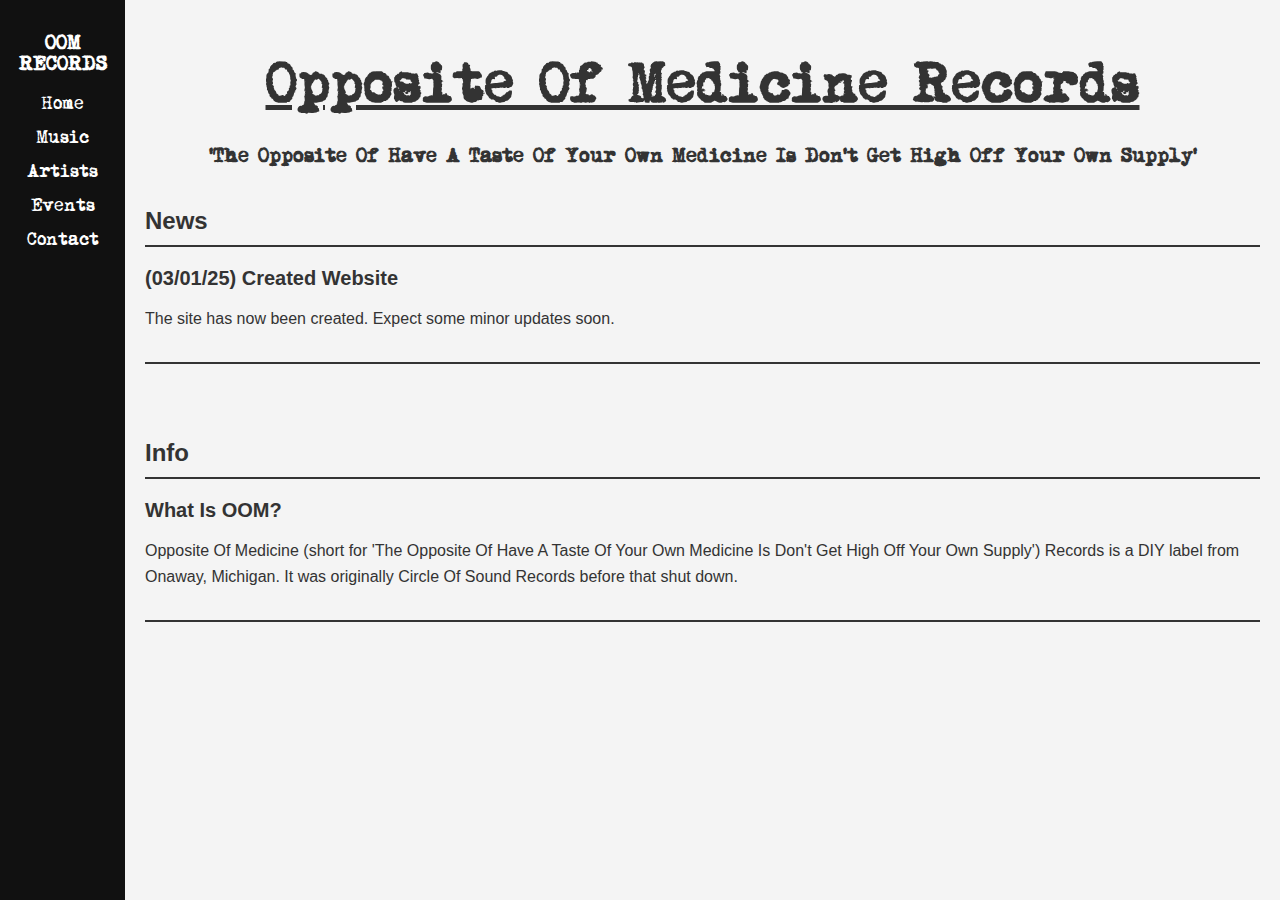
<file: index.html>
<!DOCTYPE html>
<html lang="en">
<head>
    <meta charset="UTF-8">
    <meta name="viewport" content="width=800, initial-scale=1.0">
    <title>OOM Records - Home</title>
    <style>
        @font-face {
            font-family: 'MyCustomFont';
            src: url('Modest.woff') format('woff');
            font-weight: normal;
            font-style: normal;
        }
        @font-face {
            font-family: 'MyCustomFont2';
            src: url('Crass.ttf') format('truetype');
            font-weight: normal;
            font-style: normal;
        }
        @font-face {
            font-family: 'MyCustomFont3';
            src: url('typewriter.ttf') format('truetype');
            font-weight: normal;
            font-style: normal;
        }
        body {
            margin: 0;
            font-family: Arial, sans-serif;
            background-color: #f4f4f4;
            color: #333;
            display: flex;
        }
        .sidebar {
            width: 125px;
            background-color: #111;
            color: #fff;
            height: 100%;
            position: fixed;
            padding: 20px 10px;
            box-sizing: border-box;
        }
        .sidebar h1 {
            font-size: 18px;
            text-transform: uppercase;
            margin-bottom: 20px;
            text-align: center;
        }
        .sidebar ul {
            list-style: none;
            padding: 0px;
        }
        .sidebar ul li {
            margin: 15px 0;
        }
        .sidebar ul li a {
            color: #fff;
            text-decoration: none;
            font-size: 16px;
            display: block;
            text-align: center;
        }
        .sidebar ul li a:hover {
            background-color: #444;
            border-radius: 0px;
            padding: 0px 0;
        }
        .content {
            margin-left: 125px;
            padding: 20px;
            flex-grow: 1;
        }
        .content h2 {
            font-size: 24px;
            border-bottom: 2px solid #333;
            padding-bottom: 10px;
        }
        .news-item {
            margin-bottom: 20px;
        }
        .news-item h3 {
            font-size: 20px;
            margin: 10px 0;
        }
        .news-item p {
            line-height: 1.6;
        }
      h1 {
        font-size: 50px;
      }
    </style>
</head>
<body>
    <div class="sidebar">
        <font face="MyCustomFont3"><h1>OOM Records</h1>
        <ul>
            <li><a href="index.html#">Home</a></li>
            <li><a href="music.html#">Music</a></li>
            <li><a href="artists.html#">Artists</a></li>
            <li><a href="events.html#">Events</a></li>
            <li><a href="contact.html#">Contact</a></li>
      </ul></font>
    </div>
    <div class="content">
<center><h1><u><font face="MyCustomFont3">Opposite Of Medicine Records</u><br><font size="4">'The Opposite Of Have A Taste Of Your Own Medicine Is Don't Get High Off Your Own Supply'</font></font></h1></center>
<!--<a href=""><img src="#" width="100%"></a>-->
        <h2>News</h2>
	<div class="news-item">
            <h3>(03/01/25) Created Website</h3>
            <p>The site has now been created. Expect some minor updates soon.</p>
        </div>
        <div class="news-item">
            <h3></h3>
            <p></p>
        </div>

	<h2></h2>
        <h2><br><br>Info</h2>
        <div class="news-item">
            <h3>What Is OOM?</h3>
            <p>Opposite Of Medicine (short for 'The Opposite Of Have A Taste Of Your Own Medicine Is Don't Get High Off Your Own Supply') Records is a DIY label from Onaway, Michigan. It was originally Circle Of Sound Records before that shut down.</p>
        </div>
	    
	<h2></h2>
</body>
</html>
</file>
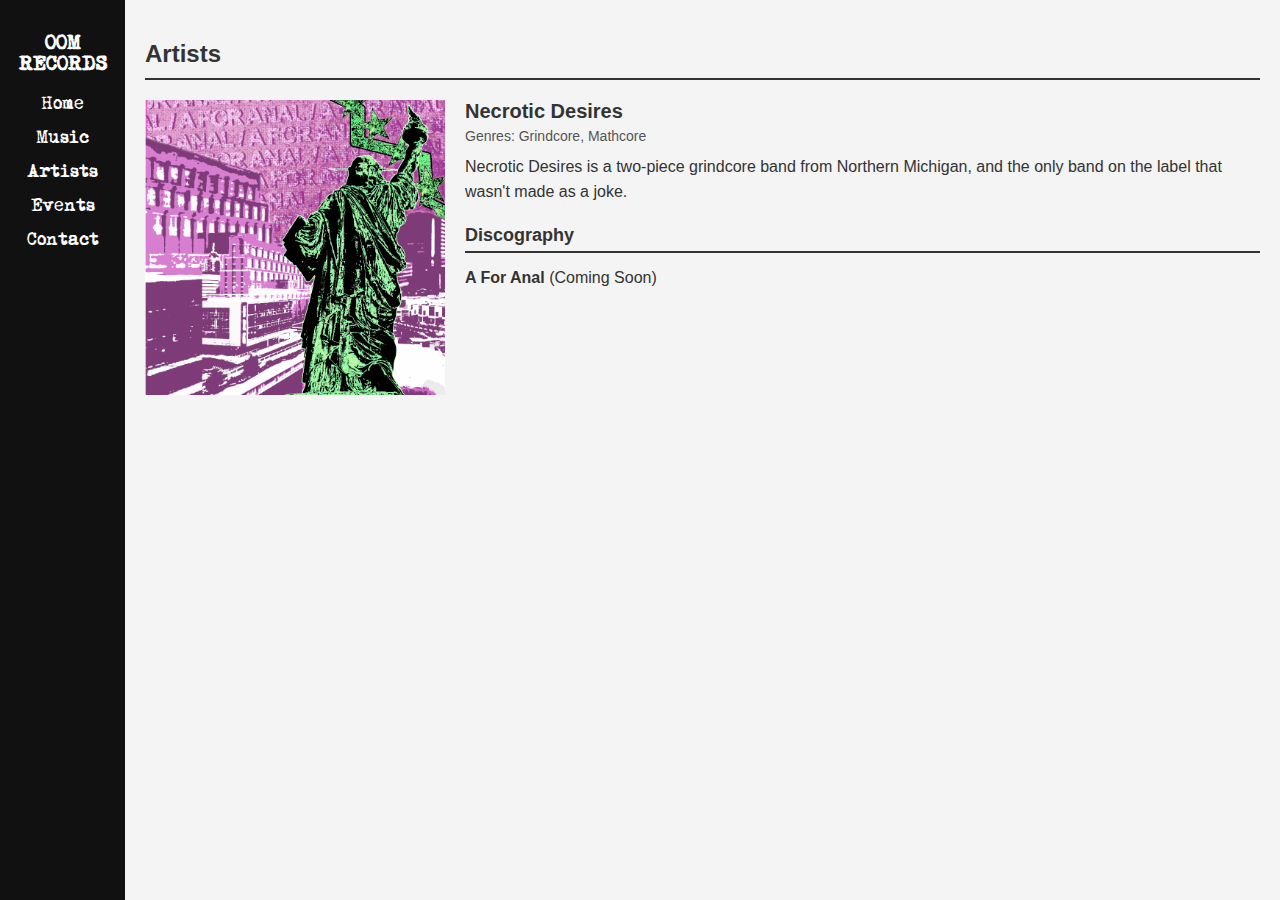
<file: artists.html>
<!DOCTYPE html>
<html lang="en">
<head>
    <meta charset="UTF-8">
    <meta name="viewport" content="width=device-width, initial-scale=1.0">
    <title>OOM Records - Artists</title>
    <style>
        @font-face {
            font-family: 'MyCustomFont3';
            src: url('typewriter.ttf') format('truetype');
            font-weight: normal;
            font-style: normal;
        }
        body {
            margin: 0;
            font-family: Arial, sans-serif;
            background-color: #f4f4f4;
            color: #333;
            display: flex;
        }
        .sidebar {
            width: 125px;
            background-color: #111;
            color: #fff;
            height: 100%;
            position: fixed;
            padding: 20px 10px;
            box-sizing: border-box;
        }
        .sidebar h1 {
            font-size: 18px;
            text-transform: uppercase;
            margin-bottom: 20px;
            text-align: center;
        }
        .sidebar ul {
            list-style: none;
            padding: 0;
        }
        .sidebar ul li {
            margin: 15px 0;
        }
        .sidebar ul li a {
            color: #fff;
            text-decoration: none;
            font-size: 16px;
            display: block;
            text-align: center;
        }
        .sidebar ul li a:hover {
            background-color: #444;
            border-radius: 0px;
            padding: 0px 0;
        }
        .content {
            margin-left: 125px;
            padding: 20px;
            flex-grow: 1;
        }
        .content h2 {
            font-size: 24px;
            border-bottom: 2px solid #333;
            padding-bottom: 10px;
        }
        .artist-section {
            display: flex;
            align-items: flex-start;
            margin-bottom: 40px;
        }
        .artist-section img {
            width: 35%;
            max-width: 300px;
            height: auto;
            border-radius: 0px;
            margin-right: 20px;
        }
        .artist-details {
            flex: 1;
        }
        .artist-name {
            font-size: 20px;
            font-weight: bold;
            margin-bottom: 5px;
        }
        .artist-genres {
            font-size: 14px;
            color: #555;
            margin-bottom: 10px;
        }
        .artist-description {
            font-size: 16px;
            line-height: 1.6;
            margin-bottom: 20px;
        }
        .discography {
            font-size: 16px;
        }
        .discography h3 {
            font-size: 18px;
            border-bottom: 2px solid #333;
            padding-bottom: 5px;
            margin-bottom: 10px;
        }
        .discography ul {
            list-style: none;
            padding: 0;
        }
        .discography ul li {
            margin-bottom: 10px;
        }
    </style>
</head>
<body>
    <div class="sidebar">
        <font face="MyCustomFont3"><h1>OOM Records</h1>
        <ul>
            <li><a href="index.html#">Home</a></li>
            <li><a href="music.html#">Music</a></li>
            <li><a href="artists.html#">Artists</a></li>
            <li><a href="events.html#">Events</a></li>
            <li><a href="contact.html#">Contact</a></li>
      </ul></font>
    </div>
    <div class="content">
        <h2>Artists</h2>
        <div class="artist-section">
            <img src="necroticdesires1.png" alt="Artist Photo">
            <div class="artist-details">
                <div class="artist-name">Necrotic Desires</div>
                <div class="artist-genres">Genres: Grindcore, Mathcore</div>
                <div class="artist-description">
                    Necrotic Desires is a two-piece grindcore band from Northern Michigan, and the only band on the label that wasn't made as a joke.
                </div>
                <div class="discography">
                    <h3>Discography</h3>
                    <ul>
                        <li><strong>A For Anal</strong> (Coming Soon)</li>
                    </ul>
                </div>
            </div>
        </div>
  
</body>
</html>
</file>
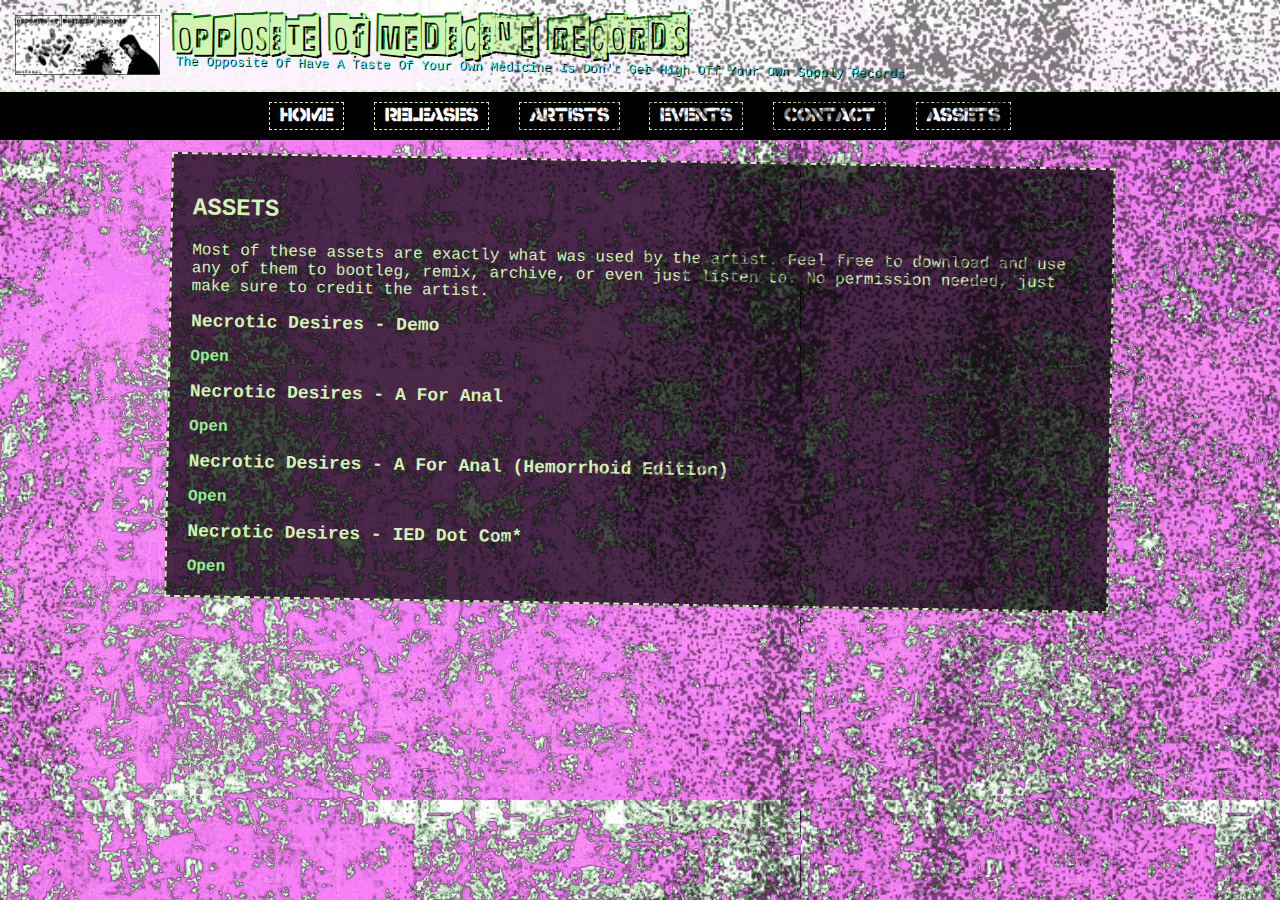
<file: assets.html>
<!DOCTYPE html>
<html lang="en">
<head>
  <meta charset="UTF-8" />
  <meta name="viewport" content="width=1000, user-scalable=yes">
  <title>Assets | Opposite Of Medicine Records</title>
  <link rel="stylesheet" href="styles.css">
</head>
<body>
  <header>
    <img src="images/logo.png" alt="Opposite Of Medicine Records Logo" />
    <div>
      <h1>OPPOSITE OF MEDICINE RECORDS</h1>
      <p>The Opposite Of Have A Taste Of Your Own Medicine Is Don't Get High Off Your Own Supply Records</p>
    </div>
  </header>
  <nav>
    <a href="index.html">HOME</a>
    <a href="releases.html">RELEASES</a>
    <a href="artists.html">ARTISTS</a>
    <a href="events.html">EVENTS</a>
    <a href="contact.html">CONTACT</a>
    <a href="assets.html">ASSETS</a>
  </nav>
  <div class="main-container">
  <div class="content">
    <h2>ASSETS</h2>
    <p>Most of these assets are exactly what was used by the artist. Feel free to download and use any of them to bootleg, remix, archive, or even just listen to. No permission needed, just make sure to credit the artist.</p>

    <div class="asset">
      <p><b><font size="4">Necrotic Desires - Demo</font></b></p>
      <a href="assets/ndud.html"><b>Open</b></a>
    </div>
    
    <div class="asset">
      <p><b><font size="4">Necrotic Desires - A For Anal</font></b></p>
      <a href="assets/ndafa.html"><b>Open</b></a>
    </div>

    <div class="asset">
      <p><b><font size="4">Necrotic Desires - A For Anal (Hemorrhoid Edition)</font></b></p>
      <a href="assets/ndafah.html"><b>Open</b></a>
    </div>

    <div class="asset">
      <p><b><font size="4">Necrotic Desires - IED Dot Com*</font></b></p>
      <a href="assets/ndied.html"><b>Open</b></a>
    </div>
  </div>

  <img src="images/screenprint.png" 
     class="overlay-image" alt="Full-page overlay">
  </div>
</body>
</html>
</file>
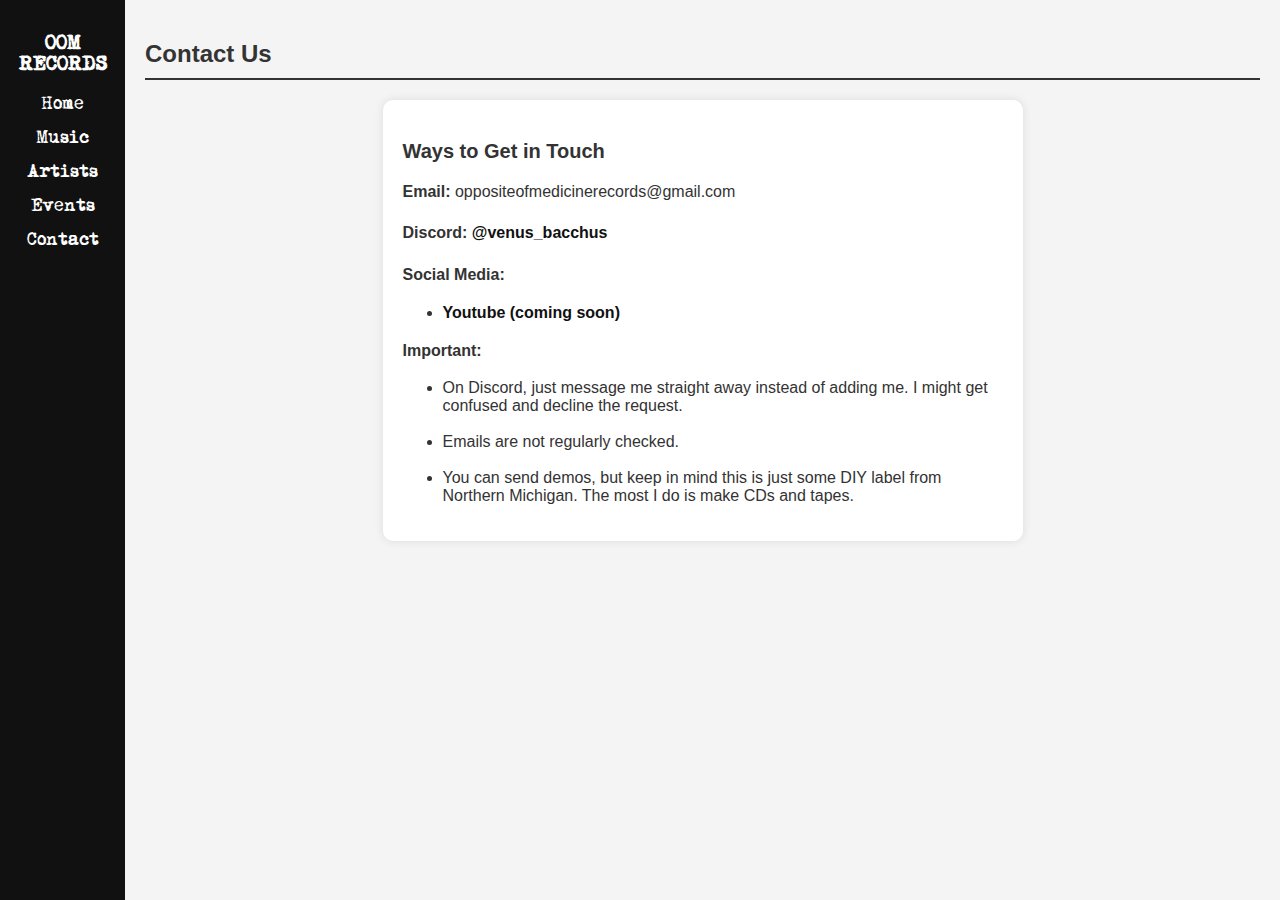
<file: contact.html>
<!DOCTYPE html>
<html lang="en">
<head>
    <meta charset="UTF-8">
    <meta name="viewport" content="width=device-width, initial-scale=1.0">
    <title>OOM Records - Contact</title>
    <style>
        body {
            margin: 0;
            font-family: Arial, sans-serif;
            background-color: #f4f4f4;
            color: #333;
            display: flex;
        }
        .sidebar {
            width: 125px;
            background-color: #111;
            color: #fff;
            height: 100%;
            position: fixed;
            padding: 20px 10px;
            box-sizing: border-box;
        }
        .sidebar h1 {
            font-size: 18px;
            text-transform: uppercase;
            margin-bottom: 20px;
            text-align: center;
        }
        .sidebar ul {
            list-style: none;
            padding: 0;
        }
        .sidebar ul li {
            margin: 15px 0;
        }
        .sidebar ul li a {
            color: #fff;
            text-decoration: none;
            font-size: 16px;
            display: block;
            text-align: center;
        }
        .sidebar ul li a:hover {
            background-color: #444;
            border-radius: 0px;
            padding: 0px 0;
        }
        .content {
            margin-left: 125px;
            padding: 20px;
            flex-grow: 1;
        }
        .content h2 {
            font-size: 24px;
            border-bottom: 2px solid #333;
            padding-bottom: 10px;
        }
        .contact-section {
            max-width: 600px;
            margin: 0 auto;
            padding: 20px;
            background-color: #fff;
            border-radius: 10px;
            box-shadow: 0 0 10px rgba(0, 0, 0, 0.1);
        }
        @font-face {
            font-family: 'MyCustomFont3';
            src: url('typewriter.ttf') format('truetype');
            font-weight: normal;
            font-style: normal;
        }
        .contact-section h3 {
            font-size: 20px;
            margin-bottom: 15px;
        }
        .contact-section p {
            font-size: 16px;
            line-height: 1.6;
            margin-bottom: 10px;
        }
        .contact-section a {
            color: #111;
            text-decoration: none;
            font-weight: bold;
        }
        .contact-section a:hover {
            text-decoration: underline;
        }
    </style>
</head>
<body>
    <div class="sidebar">
        <font face="MyCustomFont3"><h1>OOM Records</h1>
        <ul>
            <li><a href="index.html#">Home</a></li>
            <li><a href="music.html#">Music</a></li>
            <li><a href="artists.html#">Artists</a></li>
            <li><a href="events.html#">Events</a></li>
            <li><a href="contact.html#">Contact</a></li>
      </ul></font>
    </div>
    <div class="content">
        <h2>Contact Us</h2>
        <div class="contact-section">
            <h3>Ways to Get in Touch</h3>
            <p><strong>Email:</strong> oppositeofmedicinerecords@gmail.com</p>
            <p><strong>Discord:</strong> <a href="https://discordapp.com/users/767006494595350578">@venus_bacchus</a></p>
            <p><strong>Social Media:</strong></p>
            <ul>
                <li><a href="#">Youtube (coming soon)</a></li>
            </ul>
            <p><strong>Important:</strong></p>
            <ul>
                <li>On Discord, just message me straight away instead of adding me. I might get confused and decline the request.</li>
		<br><li>Emails are not regularly checked.</li>
		<br><li>You can send demos, but keep in mind this is just some DIY label from Northern Michigan. The most I do is make CDs and tapes.</li>
            </ul>
        </div>
    </div>
</body>
</html>
</file>
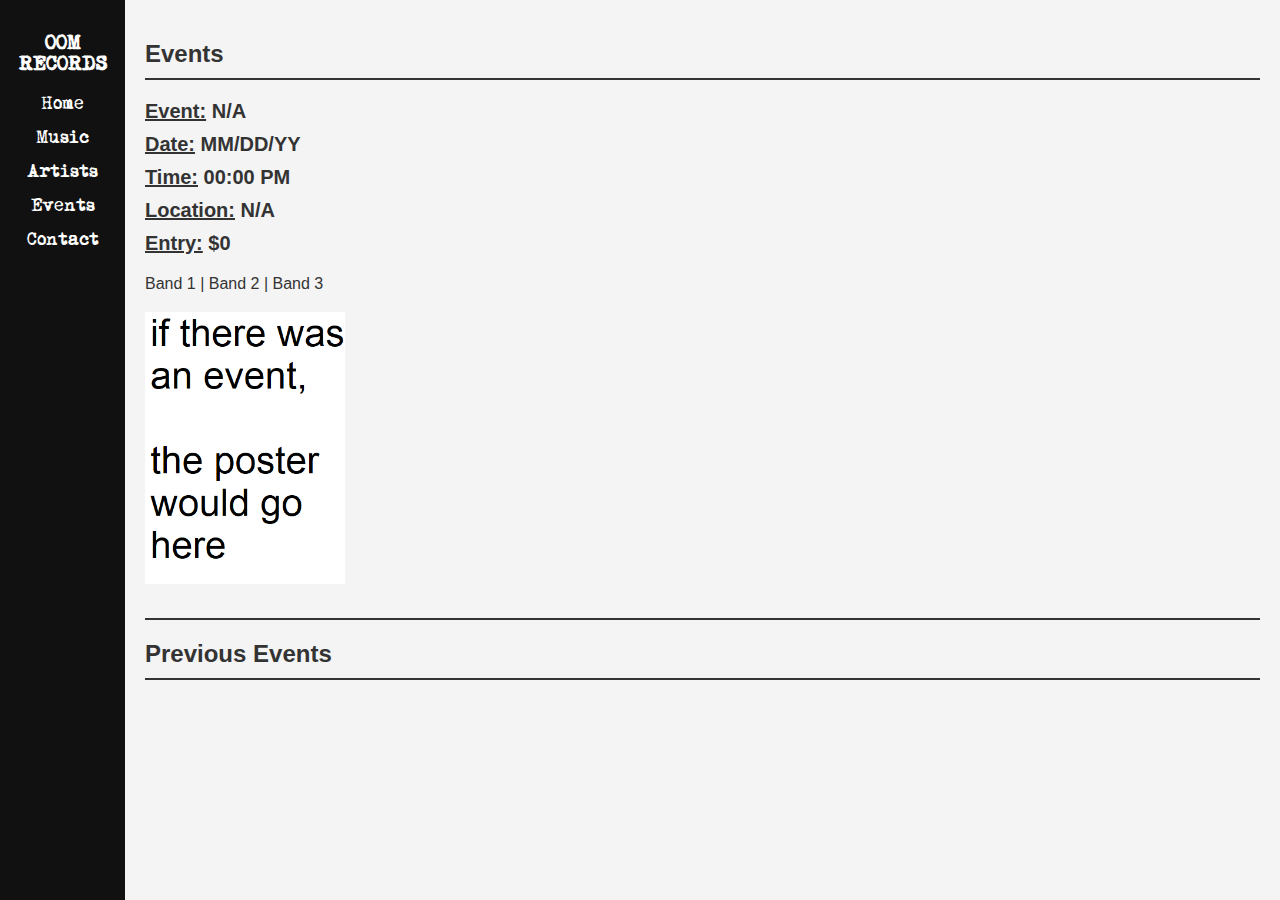
<file: events.html>
<!DOCTYPE html>
<html lang="en">
<head>
    <meta charset="UTF-8">
    <meta name="viewport" content="width=device-width, initial-scale=1.0">
    <title>OOM Records - Events</title>
    <style>
        body {
            margin: 0;
            font-family: Arial, sans-serif;
            background-color: #f4f4f4;
            color: #333;
            display: flex;
        }
        @font-face {
            font-family: 'MyCustomFont3';
            src: url('typewriter.ttf') format('truetype');
            font-weight: normal;
            font-style: normal;
        }
        .sidebar {
            width: 125px;
            background-color: #111;
            color: #fff;
            height: 100%;
            position: fixed;
            padding: 20px 10px;
            box-sizing: border-box;
        }
        .sidebar h1 {
            font-size: 18px;
            text-transform: uppercase;
            margin-bottom: 20px;
            text-align: center;
        }
        .sidebar ul {
            list-style: none;
            padding: 0;
        }
        .sidebar ul li {
            margin: 15px 0;
        }
        .sidebar ul li a {
            color: #fff;
            text-decoration: none;
            font-size: 16px;
            display: block;
            text-align: center;
        }
        .sidebar ul li a:hover {
            background-color: #444;
            border-radius: 0px;
            padding: 0px 0;
        }
        .content {
            margin-left: 125px;
            padding: 20px;
            flex-grow: 1;
        }
        .content h2 {
            font-size: 24px;
            border-bottom: 2px solid #333;
            padding-bottom: 10px;
        }
        .news-item {
            margin-bottom: 20px;
        }
        .news-item h3 {
            font-size: 20px;
            margin: 10px 0;
        }
        .news-item p {
            line-height: 1.6;
        }
    </style>
</head>
<body>
    <div class="sidebar">
        <font face="MyCustomFont3"><h1>OOM Records</h1>
        <ul>
            <li><a href="index.html#">Home</a></li>
            <li><a href="music.html#">Music</a></li>
            <li><a href="artists.html#">Artists</a></li>
            <li><a href="events.html#">Events</a></li>
            <li><a href="contact.html#">Contact</a></li>
      </ul></font>
    </div>
    <div class="content">
        <h2>Events</h2>
        <div class="news-item">
            <h3><u>Event:</u> N/A</h3>
            <h3><u>Date:</u> MM/DD/YY</h3>
            <h3><u>Time:</u> 00:00 PM</h3>
            <h3><u>Location:</u> N/A</h3>
            <h3><u>Entry:</u> $0</h3>
            <p>Band 1 | Band 2 | Band 3</p>
	    <img src="postertemplate.png" width="200px">
        </div>
        <h2></h2>
        <h2>Previous Events</h2>
    </div>
</body>
</html>
</file>
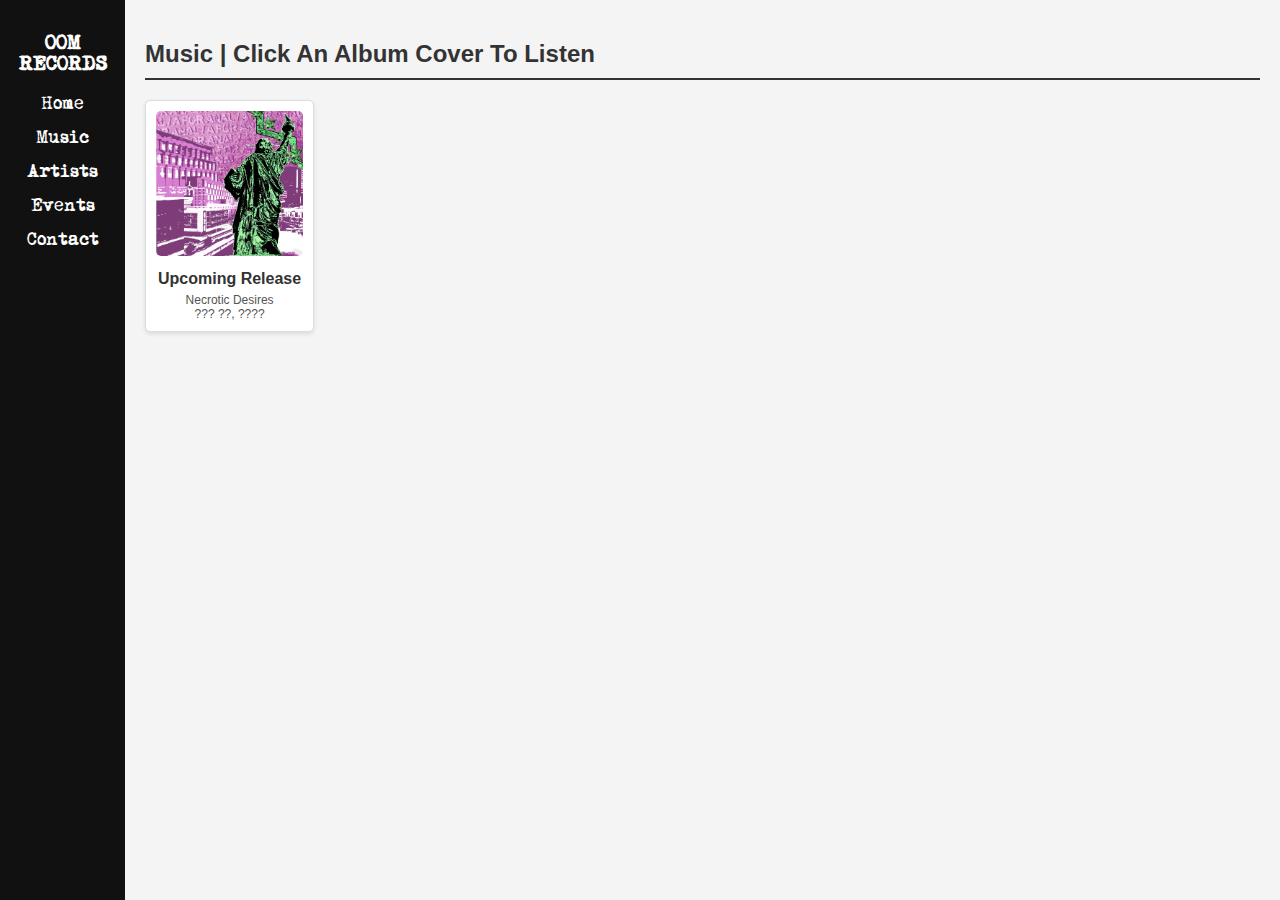
<file: music.html>
<!DOCTYPE html>
<html lang="en">
<head>
    <meta charset="UTF-8">
    <meta name="viewport" content="width=800, initial-scale=1.0">
    <title>OOM Records - Music</title>
    <style>
      
        @font-face {
            font-family: 'MyCustomFont3';
            src: url('typewriter.ttf') format('truetype');
            font-weight: normal;
            font-style: normal;
        }
        body {
            margin: 0;
            font-family: Arial, sans-serif;
            background-color: #f4f4f4;
            color: #333;
            display: flex;
        }
        .sidebar {
            width: 125px;
            background-color: #111;
            color: #fff;
            height: 100%;
            position: fixed;
            padding: 20px 10px;
            box-sizing: border-box;
        }
        .sidebar h1 {
            font-size: 18px;
            text-transform: uppercase;
            margin-bottom: 20px;
            text-align: center;
        }
        .sidebar ul {
            list-style: none;
            padding: 0;
        }
        .sidebar ul li {
            margin: 15px 0;
        }
        .sidebar ul li a {
            color: #fff;
            text-decoration: none;
            font-size: 16px;
            display: block;
            text-align: center;
        }
        .sidebar ul li a:hover {
            background-color: #444;
            border-radius: 0px;
            padding: 0px 0;
        }
        .content {
            margin-left: 125px;
            padding: 20px;
            flex-grow: 1;
        }
        .content h2 {
            font-size: 24px;
            border-bottom: 2px solid #333;
            padding-bottom: 10px;
        }
        .album-grid {
            display: grid;
            grid-template-columns: repeat(auto-fill, minmax(150px, 1fr));
            gap: 20px;
            margin-top: 20px;
        }
        .album {
            text-align: center;
            background-color: #fff;
            padding: 10px;
            border: 1px solid #ddd;
            border-radius: 5px;
            box-shadow: 0 2px 4px rgba(0, 0, 0, 0.1);
        }
        .album img {
            width: 100%;
            height: auto;
            border-radius: 5px;
            margin-bottom: 10px;
        }
        .album-title {
            font-size: 16px;
            font-weight: bold;
            margin-bottom: 5px;
        }
        .album-title-small {
            font-size: 10px;
            font-weight: bold;
            margin-bottom: 5px;
        }
        .album-details {
            font-size: 12px;
            color: #555;
        }
    </style>
</head>
<body>
    <div class="sidebar">
        <font face="MyCustomFont3"><h1>OOM Records</h1>
        <ul>
            <li><a href="index.html#">Home</a></li>
            <li><a href="music.html#">Music</a></li>
            <li><a href="artists.html#">Artists</a></li>
            <li><a href="events.html#">Events</a></li>
            <li><a href="contact.html#">Contact</a></li>
      </ul></font>
    </div>
    <div class="content">
        <h2>Music | Click An Album Cover To Listen</h2>
        <div class="album-grid">
            <div class="album">
		        <a href="#">
                <img src="necroticdesires1.png" alt="Album Cover">
		        </a>
                <div class="album-title">Upcoming Release</div>
                <div class="album-details">Necrotic Desires<br>??? ??, ????</div>
            </div>
            <!-- Add more albums as needed -->
        </div>
    </div>
</body>
</html>
</file>
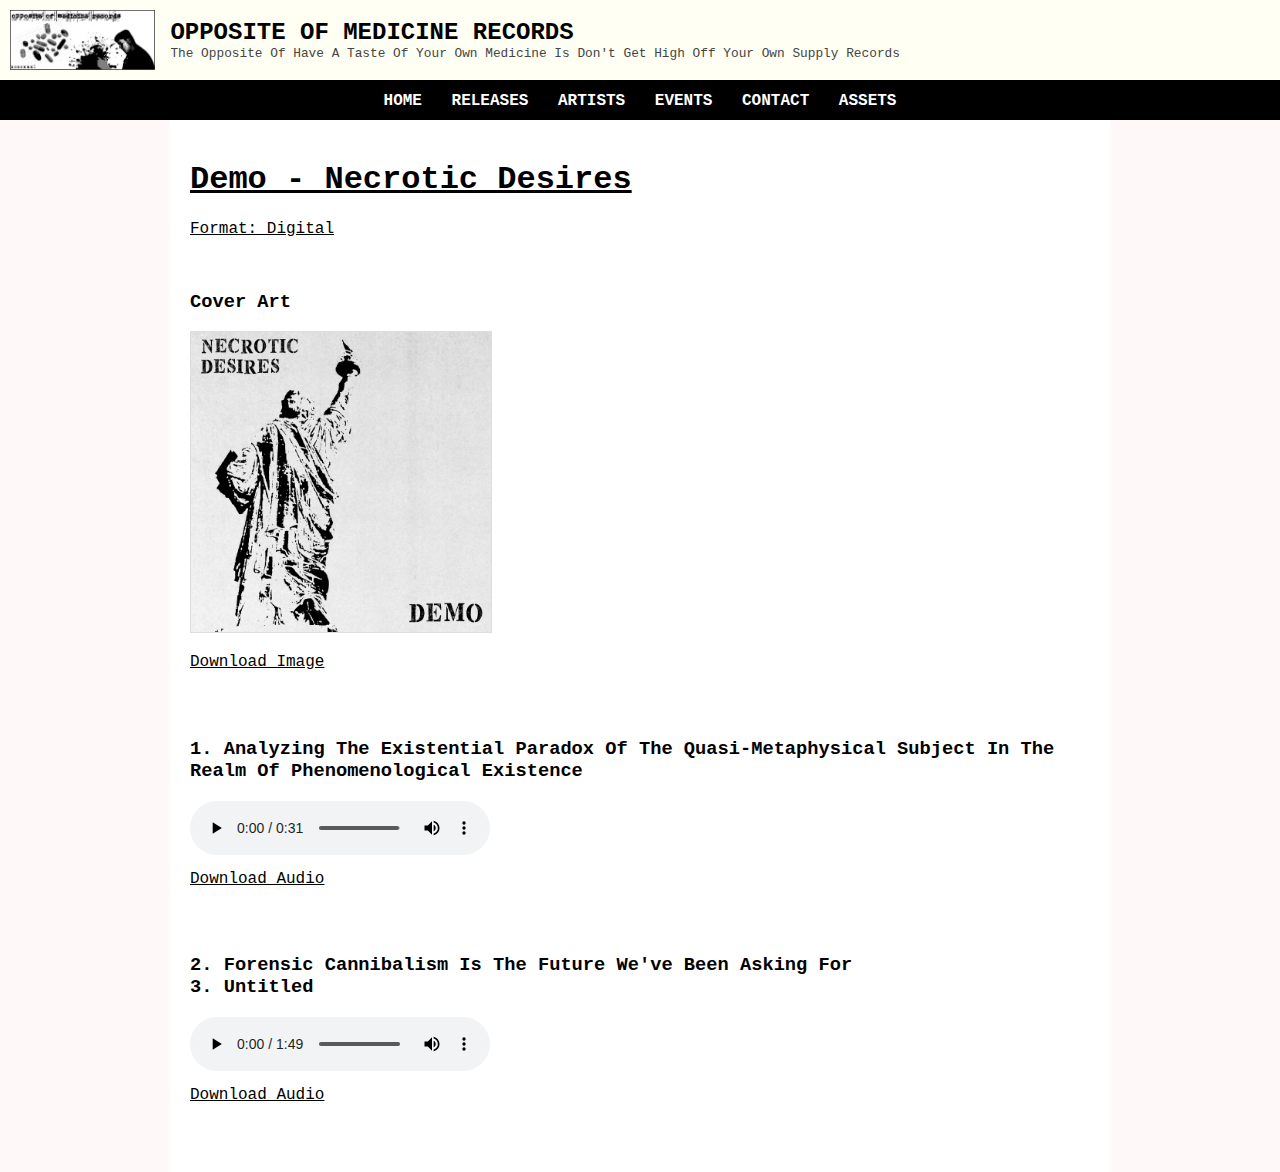
<file: assets/ndud.html>
<!DOCTYPE html>
<html lang="en">
<head>
  <meta charset="UTF-8" />
  <meta name="viewport" content="width=1000, user-scalable=yes">
  <title>Assets | Opposite Of Medicine Records</title>
  <style>
    body {
      font-family: 'Courier New', Courier, monospace;
      background-color: #fff8f8;
      color: #000000;
      margin: 0;
      padding: 0;
    }
    .content {
      padding: 20px;
      max-width: 900px;
      margin: auto;
    }
    header {
      display: flex;
      align-items: center;
      border-bottom: 2px solid #000;
      padding: 10px;
      background-color: #fffff4;
    }
        .asset-block {
      margin-bottom: 30px;
    }
    .asset-block img {
      max-width: 100%;
      height: auto;
      margin-bottom: 10px;
      border: 1px solid #ddd;
    }
    audio {
      display: block;
      margin: 10px 0;
    }
    a.download-link {
      display: inline-block;
      margin-top: 5px;
      color: #000;
      text-decoration: underline;
    }
    a.download-link:hover {
      text-decoration: none;
    }
    header img {
      height: 60px;
      margin-right: 15px;
    }
    header h1 {
      margin: 0;
      font-size: 1.5em;
    }
    header p {
      margin: 0;
      font-size: 0.8em;
      color: #444;
    }
    nav {
      background-color: #000;
      color: #fff;
      padding: 10px;
      text-align: center;
    }
    nav a {
      color: #fff;
      text-decoration: none;
      margin: 0 10px;
      font-weight: bold;
    }
    nav a:hover {
      text-decoration: underline;
    }
    .content {
      padding: 20px;
      max-width: 900px;
      background-color: #fff;
      margin: auto;
    }
    .asset {
      margin-bottom: 20px;
    }
    .asset h3 {
      margin-bottom: 5px;
    }
    .asset a {
      color: #000;
      text-decoration: underline;
    }
    .asset a:hover {
      text-decoration: none;
    }
  </style>
</head>
<body>
  <header>
    <img src="../images/logo.png" alt="Opposite Of Medicine Records Logo" />
    <div>
      <h1>OPPOSITE OF MEDICINE RECORDS</h1>
      <p>The Opposite Of Have A Taste Of Your Own Medicine Is Don't Get High Off Your Own Supply Records</p>
    </div>
  </header>
  <nav>
    <a href="../index.html">HOME</a>
    <a href="../releases.html">RELEASES</a>
    <a href="../artists.html">ARTISTS</a>
    <a href="../events.html">EVENTS</a>
    <a href="../contact.html">CONTACT</a>
    <a href="../assets.html">ASSETS</a>
  </nav>
    <div class="content">
    <h1><u>Demo - Necrotic Desires</u></h1>
    <p><u>Format: Digital</u></p>

    <br>

    <div class="asset-block">
      <h3>Cover Art</h3>
      <img width=300px src="../images/necroticdesires0.jpg" alt="Release Cover Art" /><br>
      <a class="download-link" href="../images/necroticdesires0.jpg" download>Download Image</a>
    </div><br>

    <div class="asset-block">
      <h3>1. Analyzing The Existential Paradox Of The Quasi-Metaphysical Subject In The Realm Of Phenomenological Existence</h3>
      <audio controls>
        <source src="downloads/nxdxud1.m4a" type="audio/mpeg">
        Your browser does not support the audio element.
      </audio>
      <a class="download-link" href="downloads/nxdxud1.m4a" download>Download Audio</a>
    </div><br>
      
    <div class="asset-block">
      <h3>2. Forensic Cannibalism Is The Future We've Been Asking For<br>3. Untitled</h3>
      <audio controls>
        <source src="downloads/nxdxud2.m4a" type="audio/mpeg">
        Your browser does not support the audio element.
      </audio>
      <a class="download-link" href="downloads/nxdxud2.m4a" download>Download Audio</a>
    </div><br>

  </div>
</body>
</html>
</file>
<file: styles.css>
@font-face {
      font-family: 'spazz';
      src: url('headerfont.ttf') format('truetype');
    }
    @font-face {
      font-family: 'hitme';
      src: url('hitme.ttf') format('truetype');
    }
    @font-face {
      font-family: 'crass';
      src: url('Crass.ttf') format('truetype');
    }
    body {
      font-family: 'Courier New', Courier, monospace;
      background: url('images/background.png') repeat, #1a0a0a;
      color: #d1f4b3;
      margin: 0;
      padding: 0;
      overflow-x: hidden;
    }
    header {
      display: flex;
      align-items: center;
      padding: 15px;
      background-color: rgba(255,255,255,0.9);
      border-bottom: 2px dashed #d1f4b3;
    }
.overlay-image {
    position: fixed;       /* stay fixed relative to viewport */
    top: 0;
    left: 0;
    width: 100vw;          /* full viewport width */
    height: 100vh;         /* full viewport height */
    object-fit: cover;     /* cover the area without stretching */
    z-index: 9999;         /* on top of everything */
    opacity: 0.5;          /* semi-transparent */
    pointer-events: none;  /* allow clicks through to underlying content */
}

    header img {
      height: 60px;
      margin-right: 15px;
    }

    header h1 {
      margin: 0;
      font-family: 'hitme', monospace;
      font-size: 2.5em;
      color: #d1f4b3;
      text-shadow: 2px 2px #000, -2px -2px #006600, 1px -1px #55ff00;
    }

    header p {
      margin: 0;
      font-size: 0.8em;
      color: #55ffff;
      text-shadow: 1px 1px #000;
      transform: rotate(1deg);
    }

    nav {
      background-color: #000;
      color: #fff;
      padding: 10px;
      text-align: center;
    }
a:link {
  color: lightgreen;
  background-color: transparent;
  text-decoration: none;
}
a:visited {
  color: lightgreen;
  background-color: transparent;
  text-decoration: none;
}
    nav a:link {
      color: #fff;
    }
        nav a:visited {
      color: #fff;
    }
    nav a {
      color: #fff;
      text-decoration: none;
      margin: 0 10px;
      font-weight: bold;
      font-family: 'crass', monospace;
      display: inline-block;
      padding: 5px 10px;
      border: 1px dashed #d1f4b3;
      transform: rotate(calc(-3deg + 6deg * random()));
      transition: all 0.2s ease-in-out;
    }

    nav a:hover {
      color: #d1f4b3;
      transform: rotate(calc(-5deg + 10deg * random()));
    }


    
    .main-container {
      display: flex;
      justify-content: center;
      align-items: flex-start;
      margin: 20px;
      gap: 20px;
    }

    .side-images {
      width: 250px;
      display: flex;
      flex-direction: column;
      gap: -15px;
      padding: 10px;
    }

    .side-images img {
      width: 100%;
      object-fit: contain;
      border: 2px dashed #d1f4b3;
      transform: rotate(calc(-15deg + 30deg * random()));
      filter: contrast(1.5) grayscale(0.5);
      margin-bottom: -20px;
    }

    .content {
      padding: 20px;
      width: 900px;
      margin:auto;
      background-color: rgba(0,0,0,0.7);
      border: 2px dashed #d1f4b3;
      transform: rotate(1deg);
    }

    .content-layout {
      display: flex;
      flex-direction: row;
      gap: 30px;
      align-items: flex-start;
    }

    .main-content {
      flex: 3;
    }

    .sidebar {
      flex: 1;
      border-left: 2px dashed #d1f4b3;
      padding-left: 20px;
      font-family: 'Courier New', Courier, monospace;
      background-color: rgba(20,0,0,0.6);
      top: 20px;
      height: fit-content;
      transform: rotate(-1deg);
    }

    .sidebar h3 {
      font-size: 1.1em;
      border-bottom: 1px dashed #d1f4b3;
      padding-bottom: 5px;
      margin-top: 0;
      color: #d1ff33;
      text-shadow: 1px 1px #000;
    }

    .sidebar ul {
      list-style-type: square;
      padding-left: 20px;
      margin-bottom: 20px;
    }

    .sidebar li {
      font-size: 0.9em;
      margin-bottom: 8px;
      line-height: 1.2em;
    }

    .news-item {
      margin-bottom: 30px;
    }

    .news-item h2 {
      font-family: 'spazz', monospace;
      font-size: 1.4em;
      color: #d1f4b3;
      text-shadow: 1px 1px #000;
      margin-bottom: 5px;
      transform: rotate(calc(-2deg + 4deg * random()));
    }

    .news-item .date {
      font-size: 0.9em;
      color: #00aa00;
      margin-bottom: 10px;
      transform: rotate(1deg);
    }

    .featured-list {
      list-style-type: none;
      padding-left: 0;
      margin: 0;
    }

    .featured-release {
      display: flex;
      align-items: center;
      gap: 10px;
      margin-bottom: 15px;
      transform: rotate(calc(-3deg + 6deg * random()));
    }

    .featured-img {
      width: 60px;
      height: auto;
      object-fit: cover;
      border: 1px dashed #d1f4b3;
    }

    .featured-text a {
      text-decoration: none;
      color: #ddffdd;
      font-size: 0.9em;
      line-height: 1.2em;
      transition: all 0.2s ease-in-out;
    }

    .featured-text a:hover {
      color: #00ff00;
      text-shadow: 1px 1px #d1f4b3;
    }
</file>
